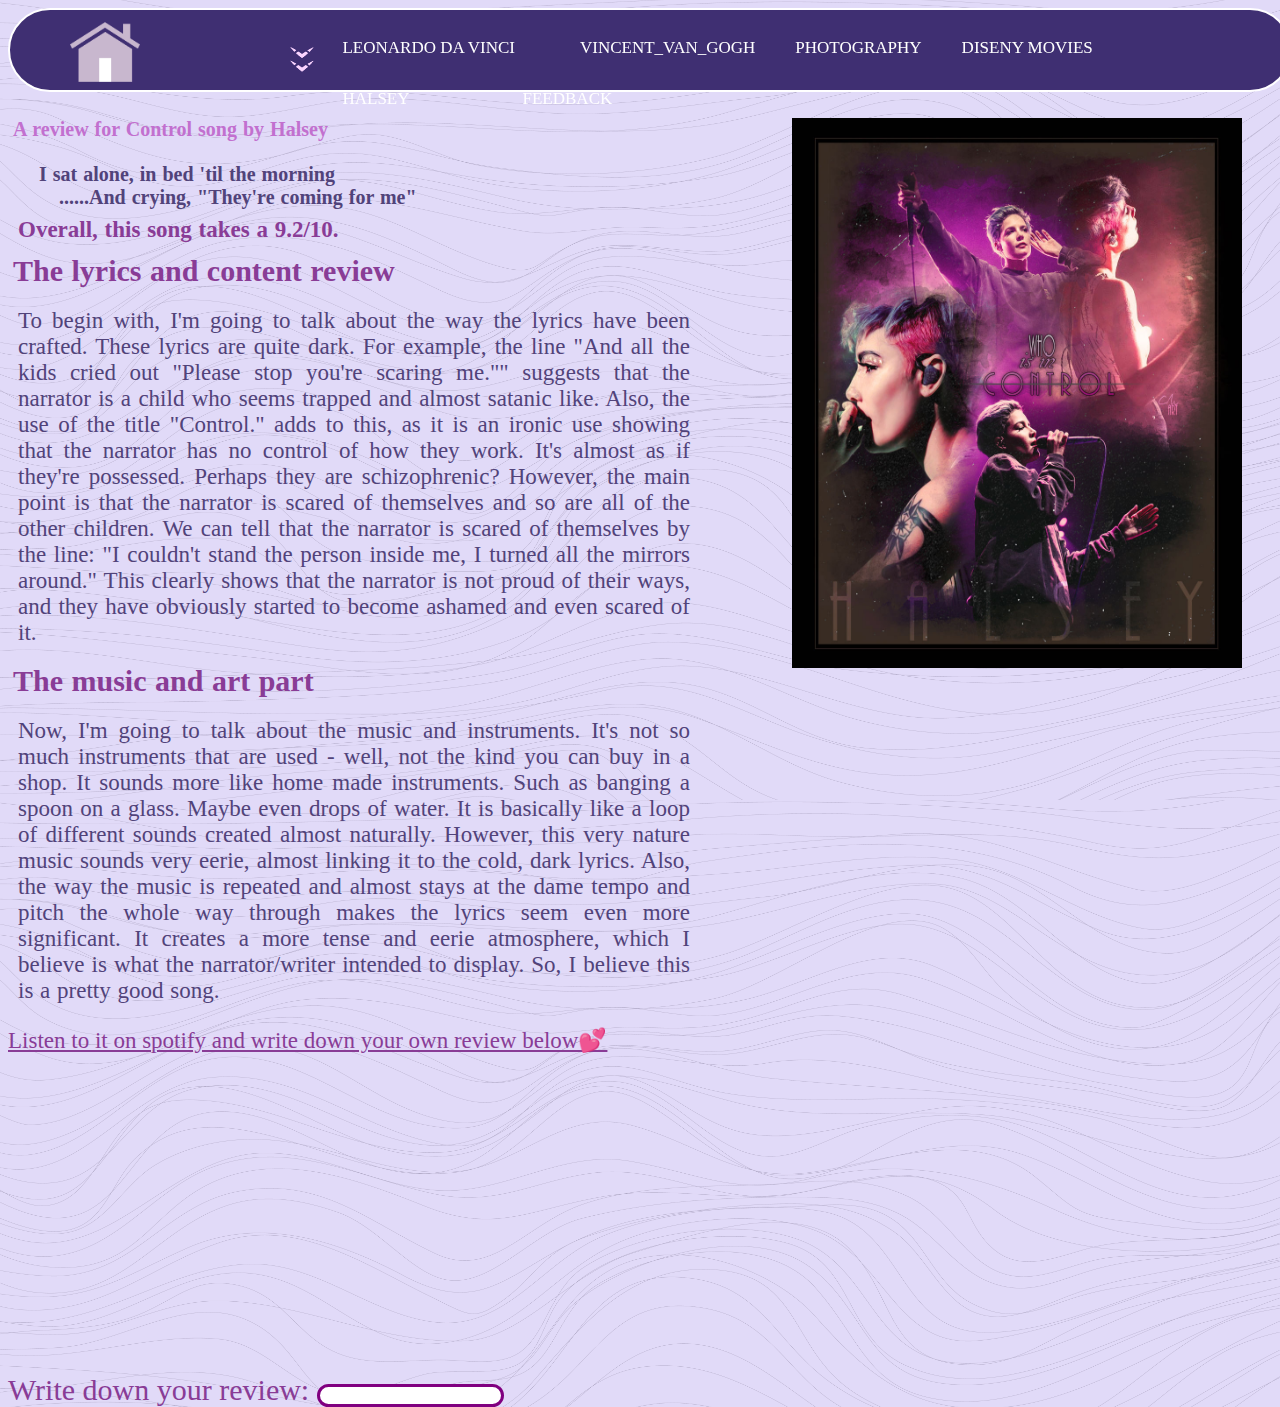
<file: index.html>
<!DOCTYPE html>
<html>
<head>
  <link rel="stylesheet" href="style.css">
<title>Control by Halsey</title>
</head>
<body>
  <nav class="disp">
        <a href="index3.html"><img src="Asset 1.png" class="img1" height="60px" width="70px" style="float:left; margin-left:60px; margin-top:12px;"></a>
        <img src="Asset 2.png" class="img2" height="25px" width="30px" style="float:left; margin-left:150px; margin-top:37px;">
        <ul>
          <li class="list1" style="margin-right:30px; "> Leonardo da Vinci</li>
          <li class="list1"> Vincent_van_Gogh </li>
          <li class="list1"> Photography </li>
          <li class="list1" style="margin-right:50px; "> Diseny Movies</li>
          <li class="list1" style="margin-right:60px; "> Halsey </li>
          <li class="list1"> <a class="active" href="feedback.html"/> feedback </a></li>
        </ul>
  </nav>
  <div class="dropdown">
        <ol class="dropdown1">
          <li> <a href="virgin.html" style="font-size:14px; margin-left:-25px; margin-right:45px;"> The Virgin and Child with Saint Anne</a></li>

          <li> <a href="ms.html"style="margin-right:25px; "> Van Gogh self portrait </a> </li>
          <li> <a href="Migrant Mother.html" style="margin-right:20px; "> Migrant Mother </a></li>
          <li> <a href="haya.html" style="margin-right:20px; "> About Diseny movies </a> </li>
          <li> <a href="index2.html">BADLANDS Album</a></li>
        </ol>
        <ol class="dropdown2">
          <li> <a href="Mona.html" style="margin-right:110px; margin-left:65px;">Mona lisa</a></li>

          <li> <a href="mw.html" style="margin-right:75px; "> The_Starry_Night </a> </li>
          <li> <a href="blind.html" style="margin-right:110px; ">Blind </a>  </li>
          <li> <a href="haya22.html" style="margin-right:95px; " > Trailers </a> </li>
          <li> <a href="index.html"> Control song </a></li>
      </ol>
  </div>
<img src="pic1.jpg" height="550px" width="450px" style="float:right; margin-right: 30px; margin-top:110px; ">

  <h1 style="font-family:'Georgia'; color: #c270cf; position: absolute;margin-top: 110px;">
  A review for Control song by Halsey
  </h1>
<div style="position: absolute;margin-top: 160px;">
   <h1 style="font-family:'Gabriola'; color: #51437A;"	>

    &emsp;  I sat alone, in bed 'til the morning
    <br>
&emsp;&emsp; ......And crying, "They're coming for me"
</h1>


<h1 style="font-family:Garamond; margin-right: 590px; margin-left: 10px;  text-align: justify; font-size: 23px; color:#893C96">
  Overall, this song takes a 9.2/10.
</h1>
<h1 style="font-size:30px;color:#893C96;">The lyrics and content review </h1>
<p style="font-family:Times; margin-right: 590px; margin-left: 10px;  text-align: justify; font-size: 23px;  color:#51437A">
  To begin with, I'm going to talk about the way the lyrics have been crafted. These lyrics are quite dark.
  For example, the line "And all the kids cried out "Please stop you're scaring me."" suggests that the narrator is a child who seems trapped and almost satanic like. Also, the use of the title "Control." adds to this, as it is an ironic use showing that the narrator has no control of how they work. It's almost as if they're possessed. Perhaps they are schizophrenic? However, the main point is that the narrator is scared of themselves and so are all of the other children. We can tell that the narrator is scared of themselves by the line: "I couldn't stand the person inside me, I turned all the mirrors around." This clearly shows that the narrator is not proud of their ways, and they have obviously started to become ashamed and even scared of it.
<br>
</p>
<h1 style="font-size:30px; color: #893C96;"> The music and art part</h1>
<p style="font-family:Times; margin-right: 590px; margin-left: 10px;  text-align: justify; font-size: 23px;  color:#51437A">
  Now, I'm going to talk about the music and instruments. It's not so much instruments that are used - well, not the kind you can buy in a shop. It sounds more like home made instruments. Such as banging a spoon on a glass. Maybe even drops of water. It is basically like a loop of different sounds created almost naturally. However, this very nature music sounds very eerie, almost linking it to the cold, dark lyrics. Also, the way the music is repeated and almost stays at the dame tempo and pitch the whole way through makes the lyrics seem even more significant. It creates a more tense and eerie atmosphere, which I believe is what the narrator/writer intended to display. So, I believe this is a pretty good song.
</p>
<a href="https://open.spotify.com/track/3SKzTIl9mW0DadTys9SFo3?si=d89622e0fee14260" style="font-family:'Gabriola'; font-size: 23px;color:  #893C96;"> Listen to it on spotify and write down your own review below💕</a>
<br>
<iframe width="560" height="315" src="https://www.youtube.com/embed/so8V5dAli-Q" title="YouTube video player"
 frameborder="0" allow="accelerometer; autoplay; clipboard-write; encrypted-media; gyroscope; picture-in-picture" allowfullscreen></iframe>
<form style="font-family:'Gabriola'; font-size:30px;">
  <label for="comment" style="color:#893C96"> Write down your review: </label>
  <input type="text" name="Reviews" style="box-sizing: 140px; border: 3px solid purple; border-radius: 50px;">
</form>
</div>
</body>
</html>
</file>
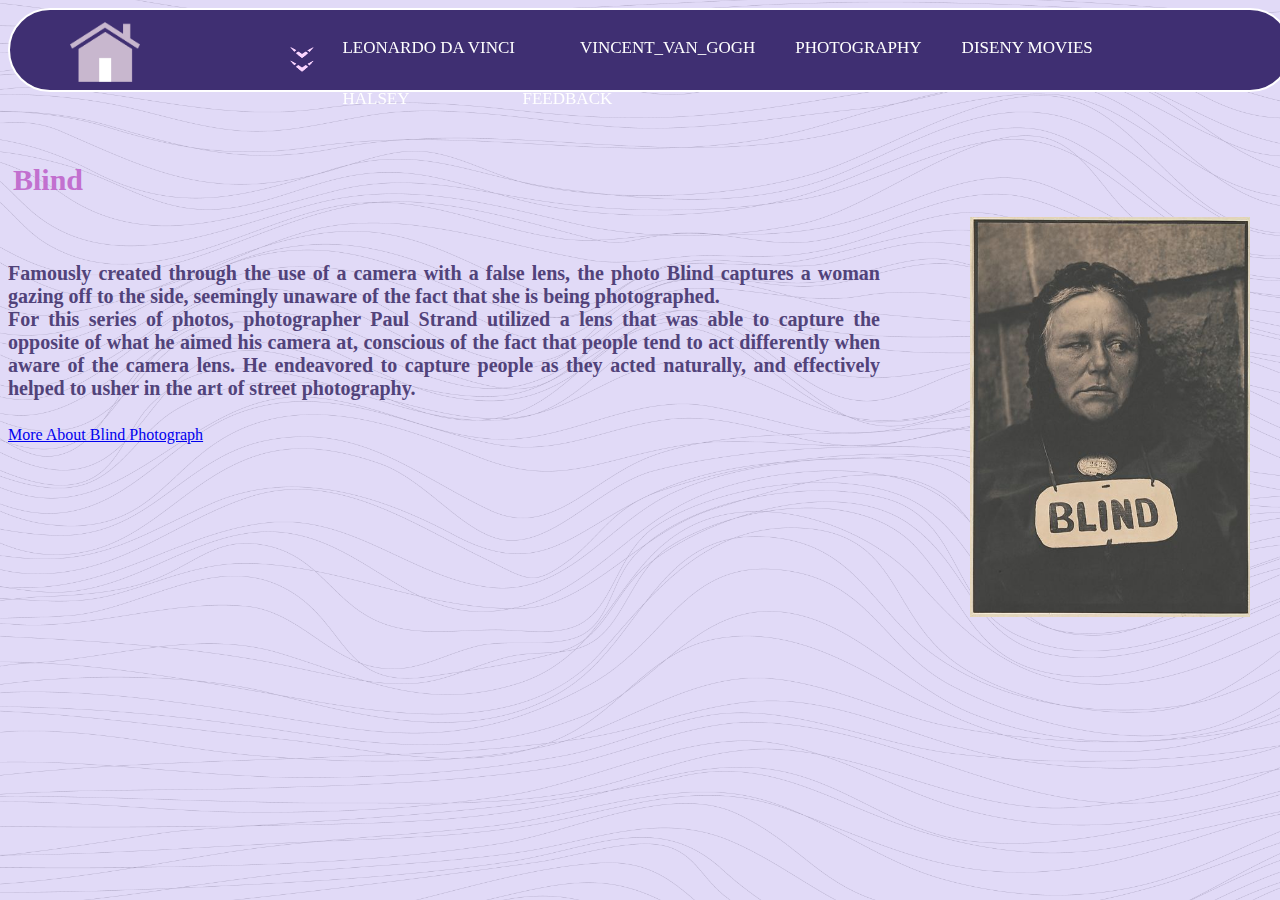
<file: blind.html>
<!doctype>
<html>
<head>
  <link rel="stylesheet" href="style.css">

<title>
Blind
</title>
</head>
<body>
  <nav class="disp">
        <a href="index3.html"><img src="Asset 1.png" class="img1" height="60px" width="70px" style="float:left; margin-left:60px; margin-top:12px;"></a>
        <img src="Asset 2.png" class="img2" height="25px" width="30px" style="float:left; margin-left:150px; margin-top:37px;">
        <ul>
          <li class="list1" style="margin-right:30px; "> Leonardo da Vinci</li>
          <li class="list1"> Vincent_van_Gogh </li>
          <li class="list1"> Photography </li>
          <li class="list1" style="margin-right:50px; "> Diseny Movies</li>
          <li class="list1" style="margin-right:60px; "> Halsey </li>
          <li class="list1"> <a class="active" href="feedback.html"/> feedback </a></li>
        </ul>
  </nav>
  <div class="dropdown">
        <ol class="dropdown1">
          <li> <a href="virgin.html" style="font-size:14px; margin-left:-25px; "> The Virgin and Child with Saint Anne</a></li>

          <li> <a href="ms.html"> Van Gogh self portrait </a> </li>
          <li> <a href="Migrant Mother.html" style=";margin-left:25px;"> Migrant Mother </a></li>
          <li> <a href="haya.html" > About Diseny movies </a> </li>
          <li> <a href="index2.html"   style=" margin-left:-20px;  " >BADLANDS Album</a></li>
        </ol>
        <ol class="dropdown2">
          <li> <a href="Mona.html" style=" margin-left:65px;">Mona lisa</a></li>

          <li> <a href="mw.html" style="margin-left:75px; "> The_Starry_Night </a> </li>
          <li> <a href="blind.html" style="margin-left:70px; ">Blind </a>  </li>
          <li> <a href="haya22.html" style="margin-left:95px; " > Trailers </a> </li>
          <li> <a href="index.html" style="margin-left:25px;"> Control song </a></li>
      </ol>
  </div>
  <div style="position: absolute;margin-top: 160px;">
<h1 style="font-size:30px;font-family:Lucida Calligraphy; color: #c270cf;"> Blind </h1>
<img src="Blind.jpg" width="280" height="400" style="float:right; margin-right:30px;"> <br>
<h4 style="font-size:20px; text-align: justify; margin-right: 400px; font-family: Georgia; color:#51437A">
Famously created through the use of a camera with a false lens, the photo Blind captures a woman gazing off to the side, seemingly unaware of the fact that she is being photographed.<br>
For this series of photos, photographer Paul Strand utilized a lens that was able to capture the opposite of what he aimed his camera at, conscious of the fact that people tend to act differently when aware of the camera lens. He endeavored to capture people as they acted naturally, and effectively helped to usher in the art of street photography.<br>
</h4>

<a href ="https://www.metmuseum.org/art/collection/search/267748"> More About Blind Photograph </a>
</div>
</body>
</html>
</file>
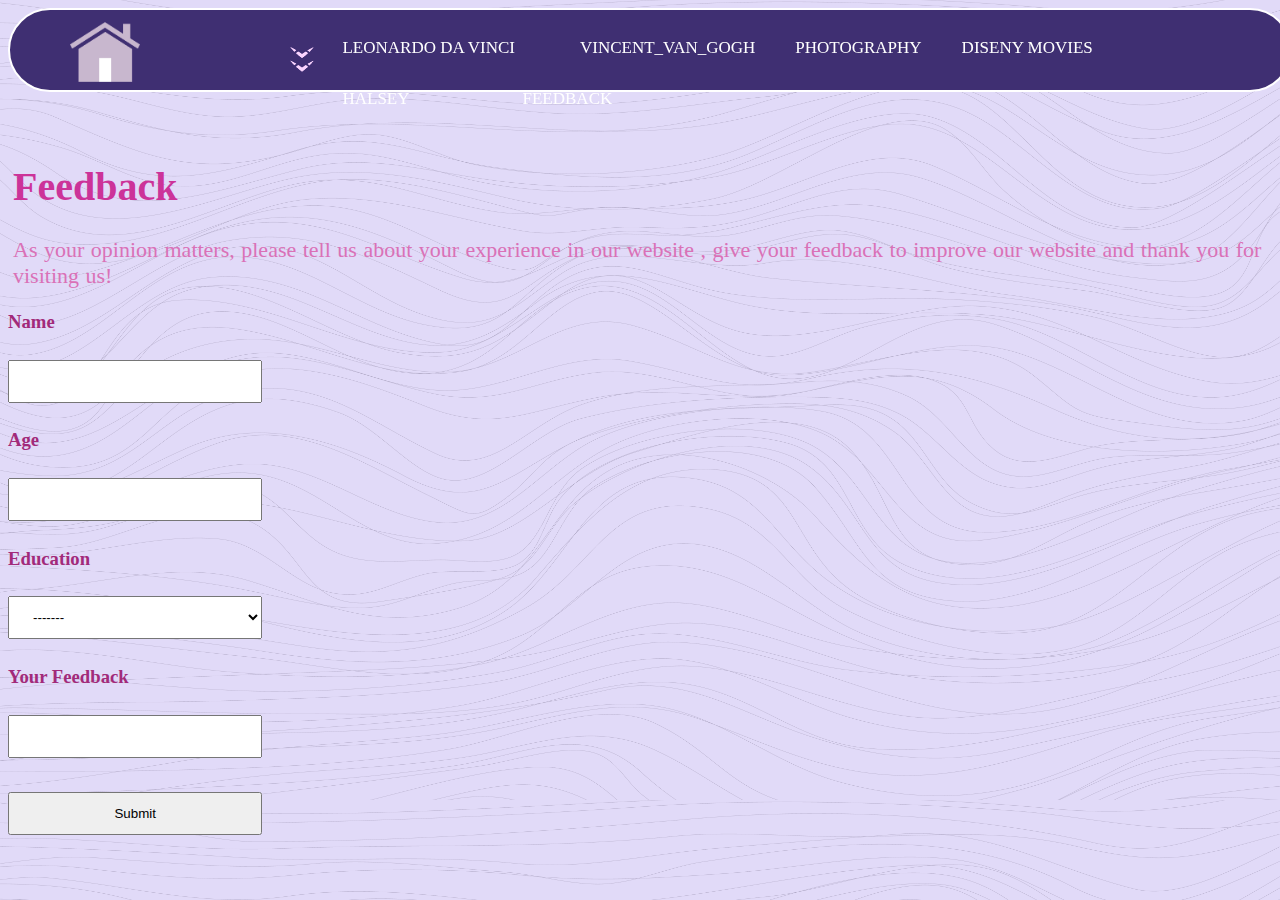
<file: feedback.html>
<!DOCTYPE html>
<html>
<head>
  <link rel="stylesheet" href="style.css">
<title>feedback</title>
<style>
input {
width: 20%;
padding: 12px 20px;
margin: 8px 0;
box-sizing: border-box;
}
select, option {
width: 20%;
padding: 12px 20px;
margin: 8px 0;
box-sizing: border-box;
}
</style>
</head>

<body>
  <nav class="disp">
        <a href="index3.html"><img src="Asset 1.png" class="img1" height="60px" width="70px" style="float:left; margin-left:60px; margin-top:12px;"></a>
        <img src="Asset 2.png" class="img2" height="25px" width="30px" style="float:left; margin-left:150px; margin-top:37px;">
        <ul>
          <li class="list1" style="margin-right:30px; "> Leonardo da Vinci</li>
          <li class="list1"> Vincent_van_Gogh </li>
          <li class="list1"> Photography </li>
          <li class="list1" style="margin-right:50px; "> Diseny Movies</li>
          <li class="list1" style="margin-right:60px; "> Halsey </li>
          <li class="list1"> <a class="active" href="feedback.html"/> feedback </a></li>
        </ul>
  </nav>
  <div class="dropdown">
        <ol class="dropdown1">
          <li> <a href="virgin.html" style="font-size:14px; margin-left:-25px; margin-right:45px;"> The Virgin and Child with Saint Anne</a></li>

          <li> <a href="ms.html"style="margin-right:25px; "> Van Gogh self portrait </a> </li>
          <li> <a href="Migrant Mother.html" style="margin-right:20px; "> Migrant Mother </a></li>
          <li> <a href="haya.html" style="margin-right:20px; "> About Diseny movies </a> </li>
          <li> <a href="index2.html">BADLANDS Album</a></li>
        </ol>
        <ol class="dropdown2">
          <li> <a href="Mona.html" style="margin-right:110px; margin-left:65px;">Mona lisa</a></li>

          <li> <a href="mw.html" style="margin-right:75px; "> The_Starry_Night </a> </li>
          <li> <a href="blind.html" style="margin-right:110px; ">Blind </a>  </li>
          <li> <a href="haya22.html" style="margin-right:95px; " > Trailers </a> </li>
          <li> <a href="index.html"> Control song </a></li>
      </ol>
  </div>
  <div style="position: absolute;margin-top: 160px;">
    <h1 style="font-size: 40px; color: #cc3399" > Feedback </h1>
    <p style="font-size: 22px; color: #da71b7">As your opinion matters, please tell us about your experience in our website , give your feedback to improve our website and thank you for visiting us!</p>
    <form>
    <h3 style="color: #a22a7a"> Name </h3>
    <input type="text" name="name">
    <h3 style="color: #a22a7a"> Age </h3>
    <input type="text" name="age">
    <h3 style="color: #a22a7a"> Education </h3>
    <select name="education" id="education">
      <option value="option">-------</option>
      <option value="highschool">high school student</option>
      <option value="university student">university student</option>
      <option value="graduate">graduate</option>
    </select>
    <h3 style="color: #a22a7a"> Your Feedback </h3>
    <input type="text" name="feedback"> <br> <br>
    <input type="submit" name="submit">
    </form>
  </div>
  </body>
  </html>
</file>
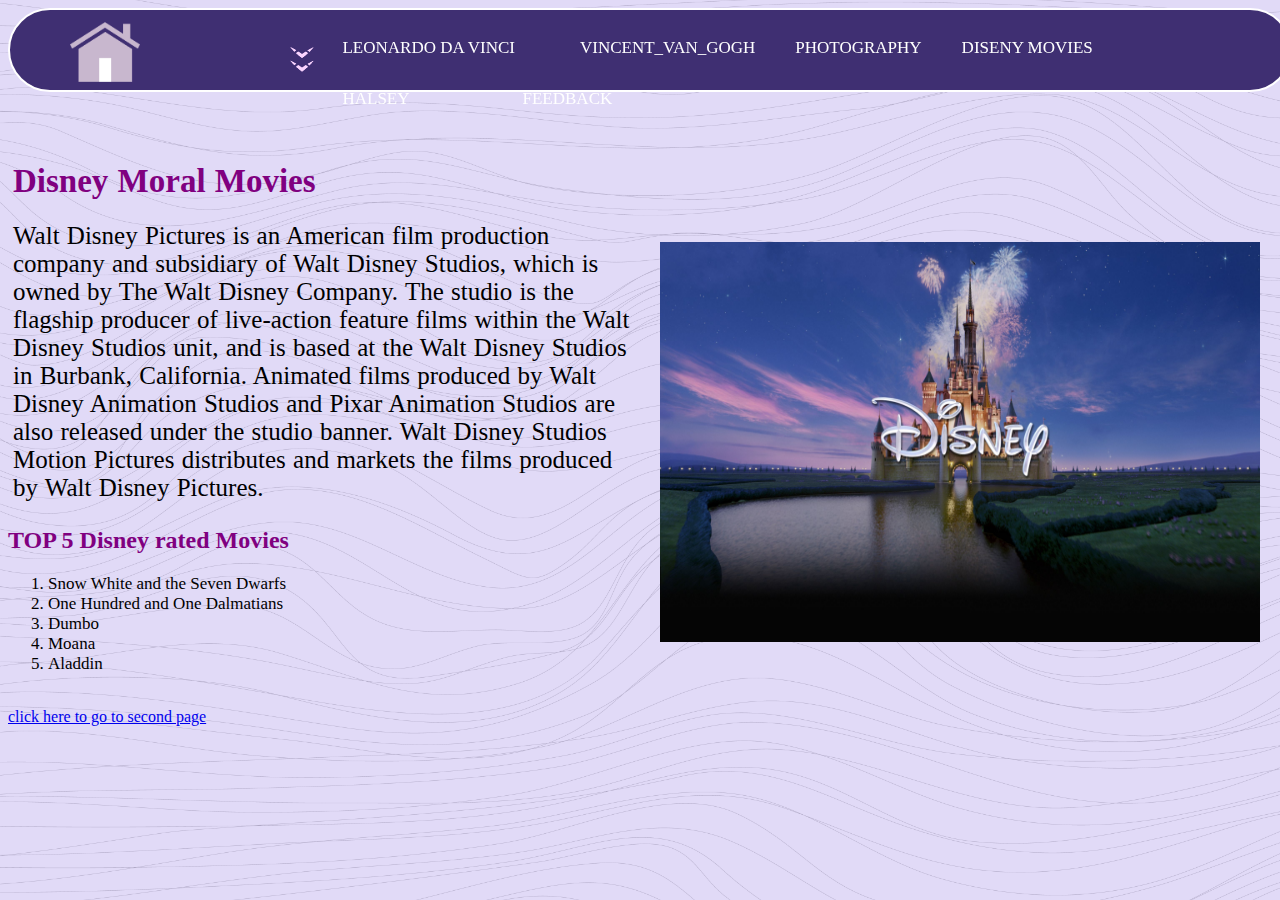
<file: haya.html>
<!DOCTYPE>
<html>
<head>
<title>
Disney moral movies
</title>
</head>
<body>
  <!DOCTYPE html>
  <html>
  <head>
    <link rel="stylesheet" href="style.css">
  <title>Badlands by Halsey</title>
  </head>
  <body>
    <nav class="disp">
          <a href="index3.html"><img src="Asset 1.png" class="img1" height="60px" width="70px" style="float:left; margin-left:60px; margin-top:12px;"></a>
          <img src="Asset 2.png" class="img2" height="25px" width="30px" style="float:left; margin-left:150px; margin-top:37px;">
          <ul>
            <li class="list1" style="margin-right:30px; "> Leonardo da Vinci</li>
            <li class="list1"> Vincent_van_Gogh </li>
            <li class="list1"> Photography </li>
            <li class="list1" style="margin-right:50px; "> Diseny Movies</li>
            <li class="list1" style="margin-right:60px; "> Halsey </li>
            <li class="list1"> <a class="active" href="feedback.html"/> feedback </a></li>
          </ul>
    </nav>
    <div class="dropdown">
          <ol class="dropdown1">
            <li> <a href="virgin.html" style="font-size:14px; margin-left:-25px; "> The Virgin and Child with Saint Anne</a></li>

            <li> <a href="ms.html"> Van Gogh self portrait </a> </li>
            <li> <a href="Migrant Mother.html" style=";margin-left:25px;"> Migrant Mother </a></li>
            <li> <a href="haya.html" > About Diseny movies </a> </li>
            <li> <a href="index2.html"   style=" margin-left:-20px;  " >BADLANDS Album</a></li>
          </ol>
          <ol class="dropdown2">
            <li> <a href="Mona.html" style=" margin-left:65px;">Mona lisa</a></li>

            <li> <a href="mw.html" style="margin-left:75px; "> The_Starry_Night </a> </li>
            <li> <a href="blind.html" style="margin-left:70px; ">Blind </a>  </li>
            <li> <a href="haya22.html" style="margin-left:95px; " > Trailers </a> </li>
            <li> <a href="index.html" style="margin-left:25px;"> Control song </a></li>
        </ol>
    </div>
<div style="position: absolute;margin-top: 160px;">
<h1 style="font-family:'Gabriola';color:purple;font-size:33px;"> Disney Moral Movies </h1>
<img src="scale.jfif" height="400px" width="600px" style="float:right; margin:20px;">
<p style="font-size:25px">
Walt Disney Pictures is an American film production company and subsidiary of Walt Disney Studios, which is owned by The Walt Disney Company. The studio is the flagship producer of live-action feature films within the Walt Disney Studios unit, and is based at the Walt Disney Studios in Burbank, California. Animated films produced by Walt Disney Animation Studios and Pixar Animation Studios are also released under the studio banner. Walt Disney Studios Motion Pictures distributes and markets the films produced by Walt Disney Pictures.
</p>
 <h2 style="color:purple"> TOP 5 Disney rated Movies </h2>
 <ol>
<li style="font-size:17px"> Snow White and the Seven Dwarfs </li>
<li style="font-size:17px">One Hundred and One Dalmatians </li>
<li style="font-size:17px">Dumbo </li>
<li style="font-size:17px">Moana </li>
<li style="font-size:17px">Aladdin </li><br>
</ol>
<a href="haya22.html">click here to go to second page</a>

</div>
</body>
</html>
</file>
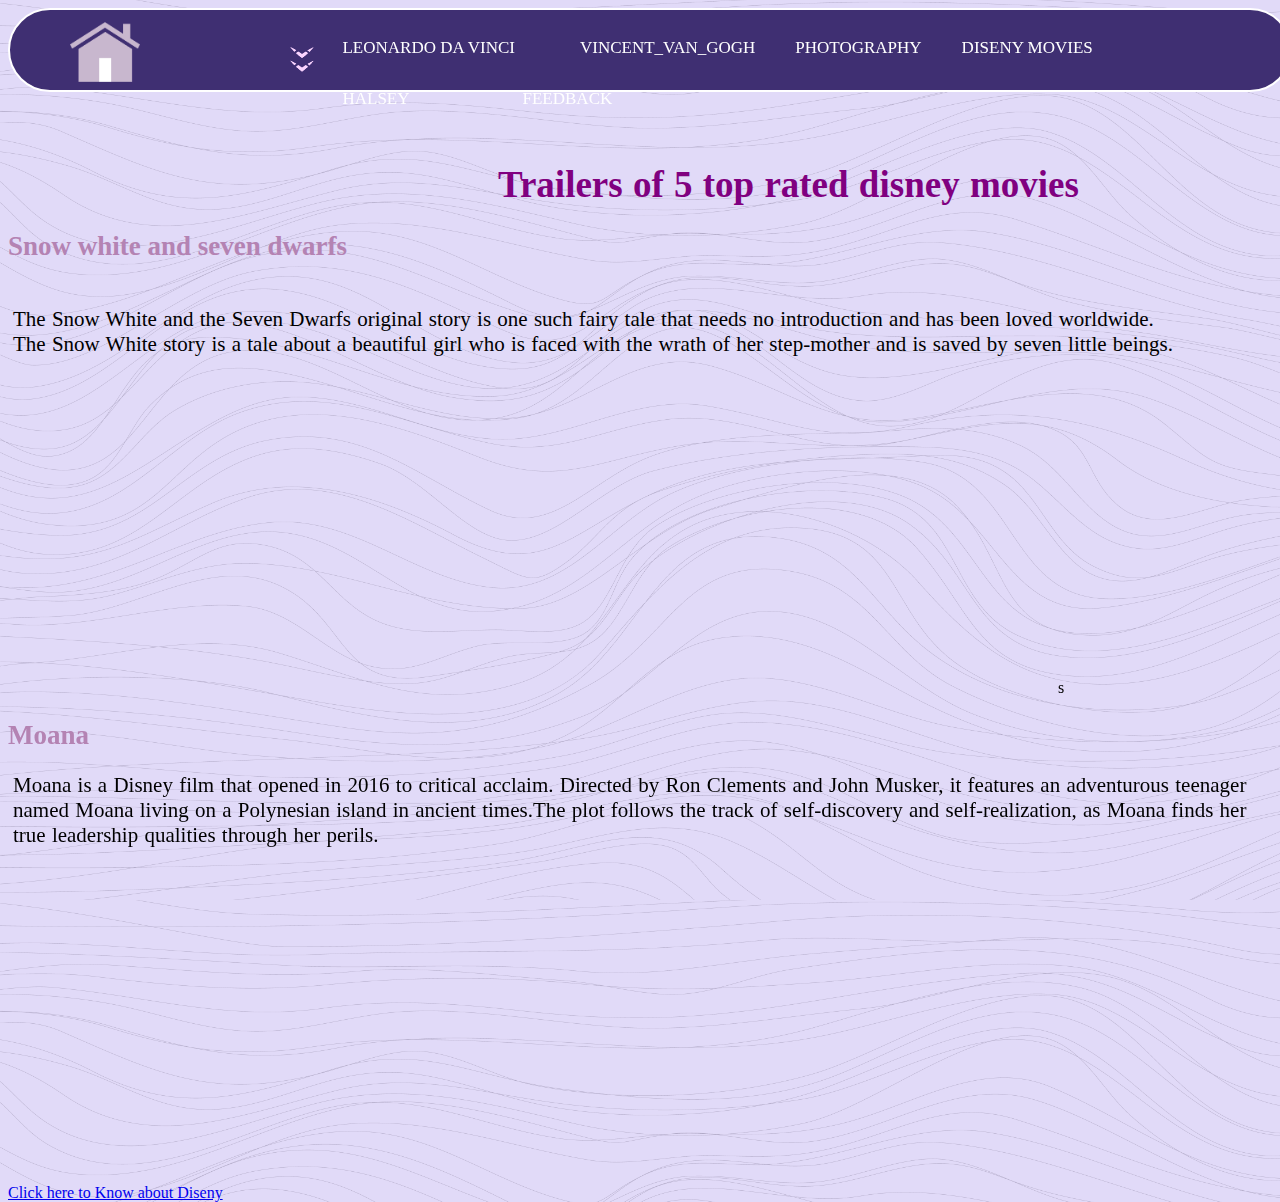
<file: haya22.html>
<!DOCTYPE>
<html>
<head>
<title> Trailers of top rated disney movies </title>
</head>
<body>
  <!DOCTYPE html>
  <html>
  <head>
    <link rel="stylesheet" href="style.css">
  <title>Badlands by Halsey</title>
  </head>
  <body>
    <nav class="disp">
          <a href="index3.html"><img src="Asset 1.png" class="img1" height="60px" width="70px" style="float:left; margin-left:60px; margin-top:12px;"></a>
          <img src="Asset 2.png" class="img2" height="25px" width="30px" style="float:left; margin-left:150px; margin-top:37px;">
          <ul>
            <li class="list1" style="margin-right:30px; "> Leonardo da Vinci</li>
            <li class="list1"> Vincent_van_Gogh </li>
            <li class="list1"> Photography </li>
            <li class="list1" style="margin-right:50px; "> Diseny Movies</li>
            <li class="list1" style="margin-right:60px; "> Halsey </li>
            <li class="list1"> <a class="active" href="feedback.html"/> feedback </a></li>
          </ul>
    </nav>
    <div class="dropdown">
          <ol class="dropdown1">
            <li> <a href="virgin.html" style="font-size:14px; margin-left:-25px; "> The Virgin and Child with Saint Anne</a></li>

            <li> <a href="ms.html"> Van Gogh self portrait </a> </li>
            <li> <a href="Migrant Mother.html" style=";margin-left:25px;"> Migrant Mother </a></li>
            <li> <a href="haya.html" > About Diseny movies </a> </li>
            <li> <a href="index2.html"   style=" margin-left:-20px;  " >BADLANDS Album</a></li>
          </ol>
          <ol class="dropdown2">
            <li> <a href="Mona.html" style=" margin-left:65px;">Mona lisa</a></li>

            <li> <a href="mw.html" style="margin-left:75px; "> The_Starry_Night </a> </li>
            <li> <a href="blind.html" style="margin-left:70px; ">Blind </a>  </li>
            <li> <a href="haya22.html" style="margin-left:95px; " > Trailers </a> </li>
            <li> <a href="index.html" style="margin-left:25px;"> Control song </a></li>
        </ol>
    </div>
  <div style="position: absolute;margin-top: 160px;">

<h1 style="font-family:'Gabriola';color:purple;font-size:37px; margin-left:490px;"> Trailers of 5 top rated disney movies </h1>
<h2 style="color:#B483B3;font-size:27px"> Snow white and seven dwarfs </h2>
<br>
<p  style="font-size:21px">
The Snow White and the Seven Dwarfs original story is one such fairy tale that needs no introduction and has been loved worldwide.<br>The Snow White story is a tale about a beautiful girl who is faced with the wrath of her step-mother and is saved by seven little beings.

</p>
<iframe style="margin-left:490px;" width="560" height="315" src="https://www.youtube.com/embed/5fzZFQBXSLM" title="YouTube video player" frameborder="0" allow="accelerometer; autoplay; clipboard-write; encrypted-media; gyroscope; picture-in-picture" allowfullscreen></iframe>s


<h2 style="color:#B483B3;font-size:27px">Moana</h2>
<p  style="font-size:21px; margin-right:30px;">
Moana is a Disney film that opened in 2016 to critical acclaim. Directed by Ron Clements and John Musker, it features an adventurous teenager named Moana living on  a Polynesian island in ancient times.The plot follows the track of self-discovery and self-realization, as Moana finds her true leadership qualities through her perils.
</p>
<iframe style="margin-left:490px;" width="560" height="315" src="https://www.youtube.com/embed/LKFuXETZUsI" title="YouTube video player" frameborder="0" allow="accelerometer; autoplay; clipboard-write; encrypted-media; gyroscope; picture-in-picture" allowfullscreen></iframe>
<br>
<a href="haya.html">Click here to Know about Diseny</a>
</div>
</body>
</html>
</file>
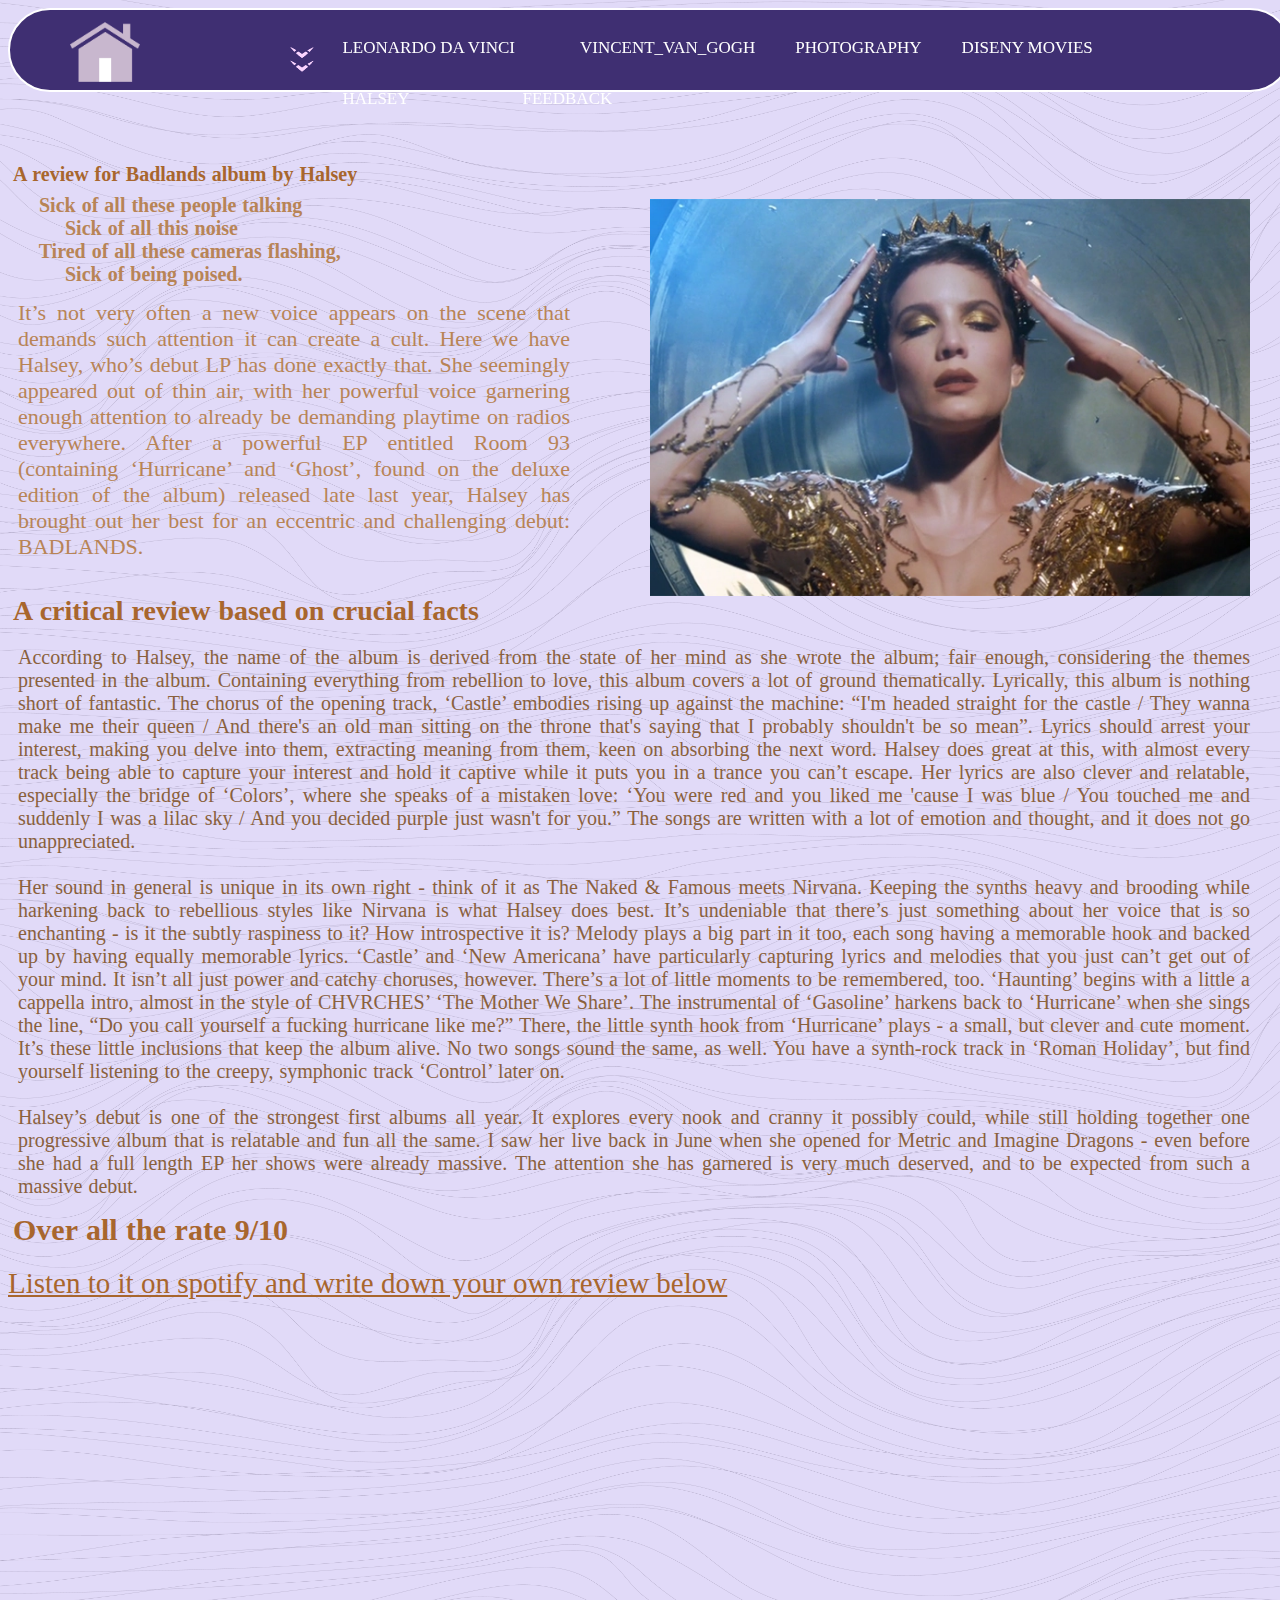
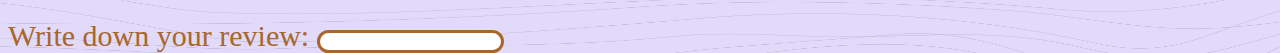
<file: index2.html>
<!DOCTYPE html>
<html>
<head>
  <link rel="stylesheet" href="style.css">
<title>Badlands by Halsey</title>
</head>
<body>
  <nav class="disp">
        <a href="index3.html"><img src="Asset 1.png" class="img1" height="60px" width="70px" style="float:left; margin-left:60px; margin-top:12px;"></a>
        <img src="Asset 2.png" class="img2" height="25px" width="30px" style="float:left; margin-left:150px; margin-top:37px;">
        <ul>
          <li class="list1" style="margin-right:30px; "> Leonardo da Vinci</li>
          <li class="list1"> Vincent_van_Gogh </li>
          <li class="list1"> Photography </li>
          <li class="list1" style="margin-right:50px; "> Diseny Movies</li>
          <li class="list1" style="margin-right:60px; "> Halsey </li>
          <li class="list1"> <a class="active" href="feedback.html"/> feedback </a></li>
        </ul>
  </nav>
  <div class="dropdown">
        <ol class="dropdown1">
          <li> <a href="virgin.html" style="font-size:14px; margin-left:-25px; margin-right:45px;"> The Virgin and Child with Saint Anne</a></li>

          <li> <a href="ms.html"style="margin-right:25px; "> Van Gogh self portrait </a> </li>
          <li> <a href="Migrant Mother.html" style="margin-right:20px; "> Migrant Mother </a></li>
          <li> <a href="haya.html" style="margin-right:20px; "> About Diseny movies </a> </li>
          <li> <a href="index2.html">BADLANDS Album</a></li>
        </ol>
        <ol class="dropdown2">
          <li> <a href="Mona.html" style="margin-right:110px; margin-left:65px;">Mona lisa</a></li>

          <li> <a href="mw.html" style="margin-right:75px; "> The_Starry_Night </a> </li>
          <li> <a href="blind.html" style="margin-right:110px; ">Blind </a>  </li>
          <li> <a href="haya22.html" style="margin-right:95px; " > Trailers </a> </li>
          <li> <a href="index.html"> Control song </a></li>
      </ol>
  </div>
<div style="position: absolute;margin-top: 160px;">

  <h1 style="font-family:'Georgia'; color: #a8662d;">
  A review for Badlands album by Halsey
  </h1>
  <img src="pic2.webp" width="600px" style="float:right; margin-right: 30px;">

 <h1 style="font-family:'Gabriola'; color: #b88456;" 	>

    &emsp;  Sick of all these people talking
    <br>
&emsp; &emsp; Sick of all this noise
<br>
&emsp;  Tired of all these cameras flashing,
<br>
&emsp; &emsp; Sick of being poised.
</h1>
<p style="font-family:Times; margin-right: 710px; margin-left: 10px;  text-align: justify; font-size: 22px;  color:#b88456">
It’s not very often a new voice appears on the scene that demands such attention it can create a cult. Here we have Halsey, who’s debut LP has done exactly that. She seemingly appeared out of thin air, with her powerful voice garnering enough attention to already be demanding playtime on radios everywhere. After a powerful EP entitled Room 93 (containing ‘Hurricane’ and ‘Ghost’, found on the deluxe edition of the album) released late last year, Halsey has brought out her best for an eccentric and challenging debut: BADLANDS.
<br>
</p>
<br>
<h1 style="font-size:28px;color:#a8662d;">A critical review based on crucial facts</h1>
<p style="font-family:Times; margin-right: 30px; margin-left: 10px;  text-align: justify; font-size: 20px;  color:#8a613d">
  According to Halsey, the name of the album is derived from the state of her mind as she wrote the album; fair enough, considering the themes presented in the album. Containing everything from rebellion to love, this album covers a lot of ground thematically. Lyrically, this album is nothing short of fantastic. The chorus of the opening track, ‘Castle’ embodies rising up against the machine: “I'm headed straight for the castle / They wanna make me their queen / And there's an old man sitting on the throne that's saying that I probably shouldn't be so mean”. Lyrics should arrest your interest, making you delve into them, extracting meaning from them, keen on absorbing the next word. Halsey does great at this, with almost every track being able to capture your interest and hold it captive while it puts you in a trance you can’t escape. Her lyrics are also clever and relatable, especially the bridge of ‘Colors’, where she speaks of a mistaken love: ‘You were red and you liked me 'cause I was blue / You touched me and suddenly I was a lilac sky / And you decided purple just wasn't for you.” The songs are written with a lot of emotion and thought, and it does not go unappreciated.
<br>
<br>
  Her sound in general is unique in its own right - think of it as The Naked & Famous meets Nirvana. Keeping the synths heavy and brooding while harkening back to rebellious styles like Nirvana is what Halsey does best. It’s undeniable that there’s just something about her voice that is so enchanting - is it the subtly raspiness to it? How introspective it is? Melody plays a big part in it too, each song having a memorable hook and backed up by having equally memorable lyrics. ‘Castle’ and ‘New Americana’ have particularly capturing lyrics and melodies that you just can’t get out of your mind. It isn’t all just power and catchy choruses, however. There’s a lot of little moments to be remembered, too. ‘Haunting’ begins with a little a cappella intro, almost in the style of CHVRCHES’ ‘The Mother We Share’. The instrumental of ‘Gasoline’ harkens back to ‘Hurricane’ when she sings the line, “Do you call yourself a fucking hurricane like me?” There, the little synth hook from ‘Hurricane’ plays - a small, but clever and cute moment. It’s these little inclusions that keep the album alive. No two songs sound the same, as well. You have a synth-rock track in ‘Roman Holiday’, but find yourself listening to the creepy, symphonic track ‘Control’ later on.
<br>
<br>
Halsey’s debut is one of the strongest first albums all year. It explores every nook and cranny it possibly could, while still holding together one progressive album that is relatable and fun all the same. I saw her live back in June when she opened for Metric and Imagine Dragons - even before she had a full length EP her shows were already massive. The attention she has garnered is very much deserved, and to be expected from such a massive debut.
<br>
</p>
<h1 style="font-size:30px;color:#a8662d;">Over all the rate 9/10 </h1>
<a href="https://open.spotify.com/album/5OZJflQcQCdZLQjtUudCin?si=PkWr-MRMRs27b2kags09UA" style="font-family:'Gabriola'; font-size: 29px;color:#a8662d;"> Listen to it on spotify and write down your own review below</a>
<br>
<iframe width="560" height="315" src="https://www.youtube.com/embed/1rfSHisyHdc" title="YouTube video player" frameborder="0" allow="accelerometer; autoplay; clipboard-write; encrypted-media; gyroscope; picture-in-picture" allowfullscreen></iframe>
<br><form style="font-family:'Gabriola'; font-size:30px;">
  <label for="comment" style="color:#a8662d"> Write down your review: </label>
  <input type="text" name="Reviews" style="box-sizing: 140px; border: 3px solid #a8662d; border-radius: 50px;">
</form>
</div>
</body>
</html>
</file>
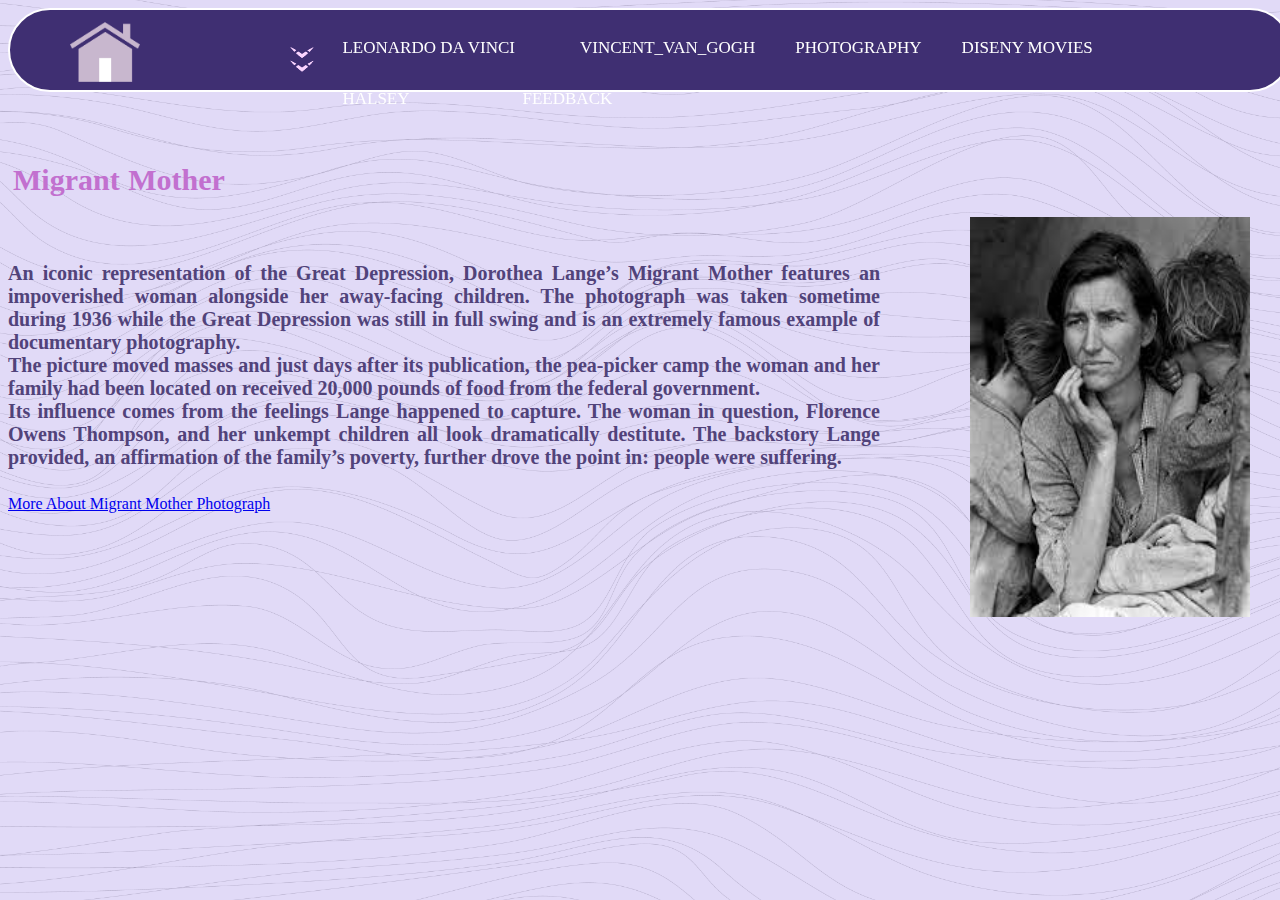
<file: Migrant Mother.html>
<!doctype>
<html>
<head>
  <link rel="stylesheet" href="style.css">
<title>
Migrant Mother
</title>
</head>
<body>
  <nav class="disp">
        <a href="index3.html"><img src="Asset 1.png" class="img1" height="60px" width="70px" style="float:left; margin-left:60px; margin-top:12px;"></a>
        <img src="Asset 2.png" class="img2" height="25px" width="30px" style="float:left; margin-left:150px; margin-top:37px;">
        <ul>
          <li class="list1" style="margin-right:30px; "> Leonardo da Vinci</li>
          <li class="list1"> Vincent_van_Gogh </li>
          <li class="list1"> Photography </li>
          <li class="list1" style="margin-right:50px; "> Diseny Movies</li>
          <li class="list1" style="margin-right:60px; "> Halsey </li>
          <li class="list1"> <a class="active" href="feedback.html"/> feedback </a></li>
        </ul>
  </nav>
  <div class="dropdown">
        <ol class="dropdown1">
          <li> <a href="virgin.html" style="font-size:14px; margin-left:-25px; "> The Virgin and Child with Saint Anne</a></li>

          <li> <a href="ms.html"> Van Gogh self portrait </a> </li>
          <li> <a href="Migrant Mother.html" style=";margin-left:25px;"> Migrant Mother </a></li>
          <li> <a href="haya.html" > About Diseny movies </a> </li>
          <li> <a href="index2.html"   style=" margin-left:-20px;  " >BADLANDS Album</a></li>
        </ol>
        <ol class="dropdown2">
          <li> <a href="Mona.html" style=" margin-left:65px;">Mona lisa</a></li>

          <li> <a href="mw.html" style="margin-left:75px; "> The_Starry_Night </a> </li>
          <li> <a href="blind.html" style="margin-left:70px; ">Blind </a>  </li>
          <li> <a href="haya22.html" style="margin-left:95px; " > Trailers </a> </li>
          <li> <a href="index.html" style="margin-left:25px;"> Control song </a></li>
      </ol>
  </div>
<div style="position: absolute;margin-top: 160px;">
<h1 style="font-size:30px;font-family:Lucida Calligraphy; color: #c270cf;"> Migrant Mother </h1>
<img src="MM.jpg" width="280" height="400" style="float:right; margin-right:30px;"> <br>

<h4 style="font-size:20px; text-align: justify; margin-right: 400px; font-family: Georgia; color:#51437A">
An iconic representation of the Great Depression, Dorothea Lange’s Migrant Mother features an impoverished woman alongside her away-facing children. The photograph was taken sometime during 1936 while the Great Depression was still in full swing and is an extremely famous example of documentary photography.<br>
The picture moved masses and just days after its publication, the pea-picker camp the woman and her family had been located on received 20,000 pounds of food from the federal government.<br>
Its influence comes from the feelings Lange happened to capture. The woman in question, Florence Owens Thompson, and her unkempt children all look dramatically destitute. The backstory Lange provided, an affirmation of the family’s poverty, further drove the point in: people were suffering.<br>
</h4>
<a href ="https://en.wikipedia.org/wiki/Migrant_Mother"> More About Migrant Mother Photograph </a>
</div>
</body>
</html>
</file>
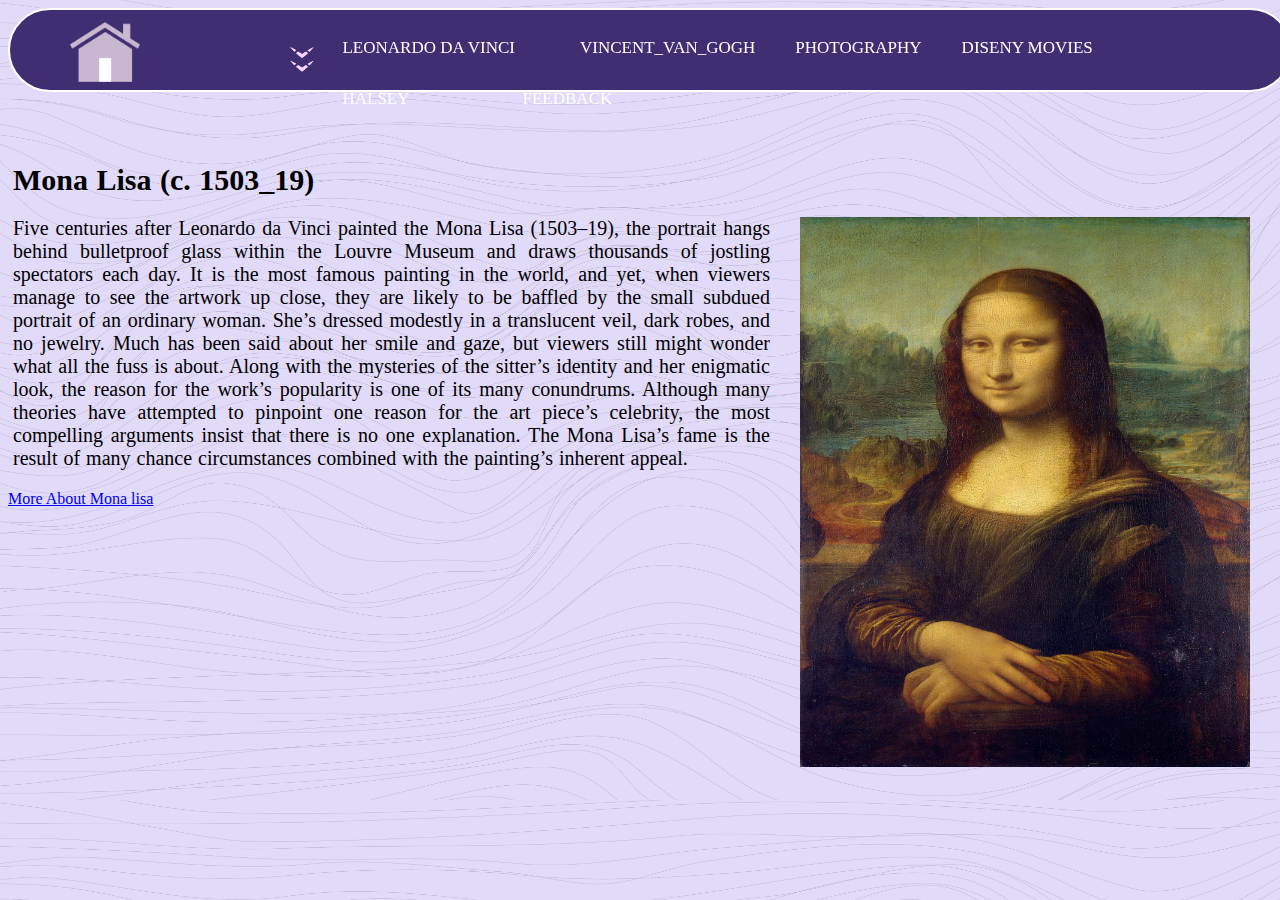
<file: Mona.html>
<!DOCTYPE html>
<html>
  <head>
    <link rel="stylesheet" href="style.css">

    <title>Mona lisa</title>
  </head>
  <body>
    <nav class="disp">
          <a href="index3.html"><img src="Asset 1.png" class="img1" height="60px" width="70px" style="float:left; margin-left:60px; margin-top:12px;"></a>
          <img src="Asset 2.png" class="img2" height="25px" width="30px" style="float:left; margin-left:150px; margin-top:37px;">
          <ul>
            <li class="list1" style="margin-right:30px; "> Leonardo da Vinci</li>
            <li class="list1"> Vincent_van_Gogh </li>
            <li class="list1"> Photography </li>
            <li class="list1" style="margin-right:50px; "> Diseny Movies</li>
            <li class="list1" style="margin-right:60px; "> Halsey </li>
            <li class="list1"> <a class="active" href="feedback.html"/> feedback </a></li>
          </ul>
    </nav>
    <div class="dropdown">
          <ol class="dropdown1">
            <li> <a href="virgin.html" style="font-size:14px; margin-left:-25px; margin-right:45px;"> The Virgin and Child with Saint Anne</a></li>

            <li> <a href="ms.html"style="margin-right:25px; "> Van Gogh self portrait </a> </li>
            <li> <a href="Migrant Mother.html" style="margin-right:20px; "> Migrant Mother </a></li>
            <li> <a href="haya.html" style="margin-right:20px; "> About Diseny movies </a> </li>
            <li> <a href="index2.html">BADLANDS Album</a></li>
          </ol>
          <ol class="dropdown2">
            <li> <a href="Mona.html" style="margin-right:110px; margin-left:65px;">Mona lisa</a></li>

            <li> <a href="mw.html" style="margin-right:75px; "> The_Starry_Night </a> </li>
            <li> <a href="blind.html" style="margin-right:110px; ">Blind </a>  </li>
            <li> <a href="haya22.html" style="margin-right:95px; " > Trailers </a> </li>
            <li> <a href="index.html"> Control song </a></li>
        </ol>
    </div>
<div style="position: absolute;margin-top: 160px;">
  <h1 style="font-size:30px; font-family:lucida calligraphy;"> Mona Lisa (c. 1503_19)</h1>
  <img src="Mona.jpg" height="550px" width="450px" style="float:right; margin-right:30px;">
<p style="text-align:justify; margin-right: 510px;">
  Five centuries after Leonardo da Vinci painted the Mona Lisa (1503–19), the portrait hangs behind bulletproof glass within the Louvre Museum and draws thousands of jostling spectators each day. It is the most famous painting in the world, and yet, when viewers manage to see the artwork up close, they are likely to be baffled by the small subdued portrait of an ordinary woman. She’s dressed modestly in a translucent veil, dark robes, and no jewelry. Much has been said about her smile and gaze, but viewers still might wonder what all the fuss is about. Along with the mysteries of the sitter’s identity and her enigmatic look, the reason for the work’s popularity is one of its many conundrums. Although many theories have attempted to pinpoint one reason for the art piece’s celebrity, the most compelling arguments insist that there is no one explanation. The Mona Lisa’s fame is the result of many chance circumstances combined with the painting’s inherent appeal.
  </p>
<a href="https://en.wikipedia.org/wiki/Mona_Lisa"> More About Mona lisa</a>
</div>
  </body>
</html>
</file>
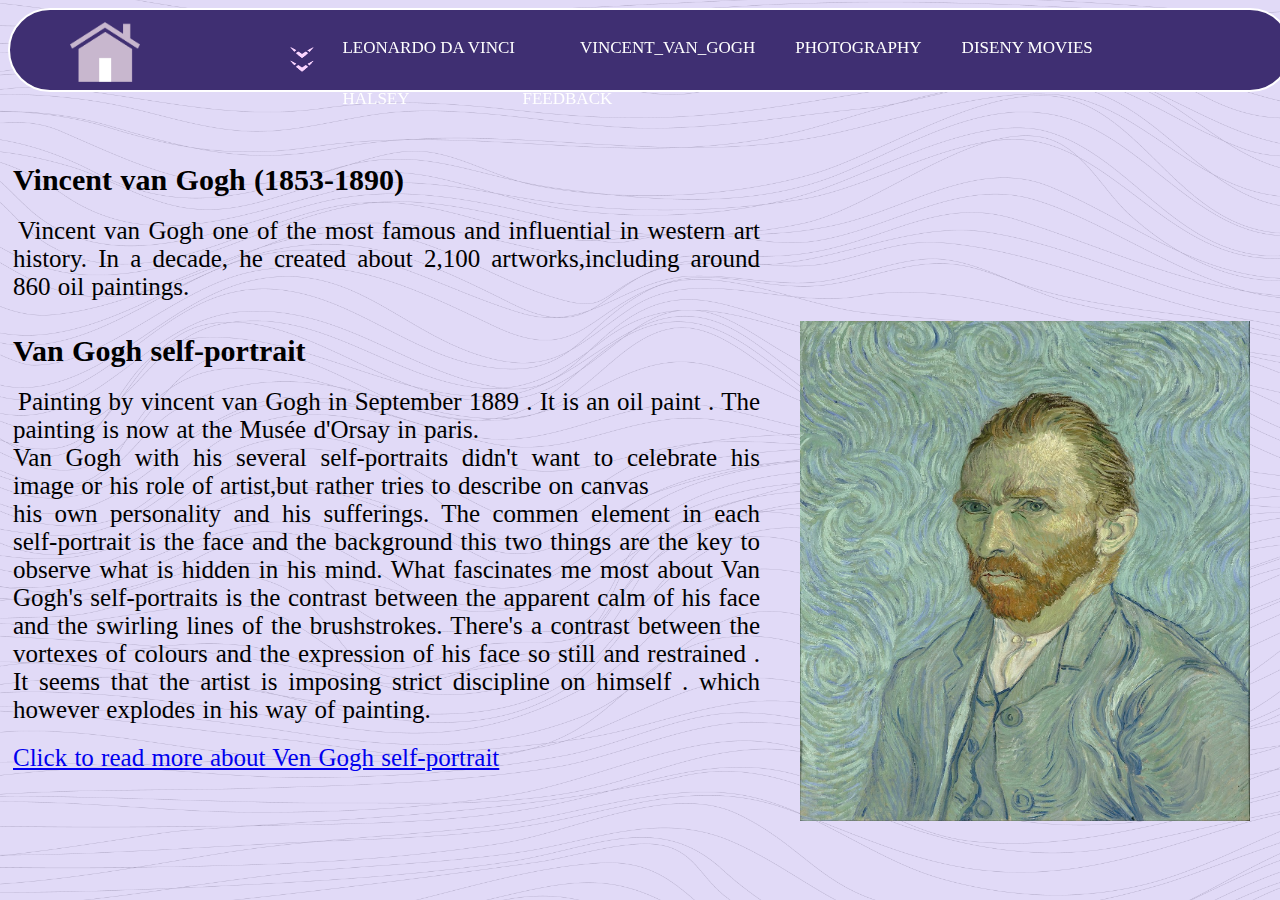
<file: ms.html>
<!doctype>
<html>
<head>
  <link rel="stylesheet" href="style.css">
<title>vincent van Gogh</title>
</head>
<body>
  <nav class="disp">
        <a href="index3.html"><img src="Asset 1.png" class="img1" height="60px" width="70px" style="float:left; margin-left:60px; margin-top:12px;"></a>
        <img src="Asset 2.png" class="img2" height="25px" width="30px" style="float:left; margin-left:150px; margin-top:37px;">
        <ul>
          <li class="list1" style="margin-right:30px; "> Leonardo da Vinci</li>
          <li class="list1"> Vincent_van_Gogh </li>
          <li class="list1"> Photography </li>
          <li class="list1" style="margin-right:50px; "> Diseny Movies</li>
          <li class="list1" style="margin-right:60px; "> Halsey </li>
          <li class="list1"> <a class="active" href="feedback.html"/> feedback </a></li>
        </ul>
  </nav>
  <div class="dropdown">
        <ol class="dropdown1">
          <li> <a href="virgin.html" style="font-size:14px; margin-left:-25px; "> The Virgin and Child with Saint Anne</a></li>

          <li> <a href="ms.html"> Van Gogh self portrait </a> </li>
          <li> <a href="Migrant Mother.html" style=";margin-left:25px;"> Migrant Mother </a></li>
          <li> <a href="haya.html" > About Diseny movies </a> </li>
          <li> <a href="index2.html"   style=" margin-left:-20px;  " >BADLANDS Album</a></li>
        </ol>
        <ol class="dropdown2">
          <li> <a href="Mona.html" style=" margin-left:65px;">Mona lisa</a></li>

          <li> <a href="mw.html" style="margin-left:75px; "> The_Starry_Night </a> </li>
          <li> <a href="blind.html" style="margin-left:70px; ">Blind </a>  </li>
          <li> <a href="haya22.html" style="margin-left:95px; " > Trailers </a> </li>
          <li> <a href="index.html" style="margin-left:25px;"> Control song </a></li>
      </ol>
  </div>
<div style="position:absolute;margin-top: 160px;">
  <h1 style="font-size:30px; font-family:lucida calligraphy ;">Vincent van Gogh (1853-1890)</h1>
<p style="text-align:justify; margin-right: 520px;">
<font size="5.5">
Vincent van Gogh one of the most famous and influential in western art history.
In a decade, he created about 2,100 artworks,including around 860 oil paintings.</font>
</p>
<img  src="67gh.jpg"   width="450" height="500" style="float:right; margin-right:30px;"> <br>
<h1 style="font-size:30px; font-family:lucida calligraphy ;">Van Gogh self-portrait</h1>
<p style="text-align:justify; margin-right: 520px;">
<font size="5.5">Painting by vincent van Gogh in September 1889 . It is an oil paint .
The painting is now at the Musée d'Orsay in paris.<br>Van Gogh with his several self-portraits didn't want to celebrate his image or his role of artist,but rather tries to describe on canvas<br> his own personality and his sufferings.
The commen element in each self-portrait is the face and the background this two things are the key to observe what is hidden in his mind.
What fascinates me most about Van Gogh's self-portraits is the contrast between the apparent calm of his face and the swirling lines of the brushstrokes.
There's a contrast between the vortexes of colours and the expression of his face so still and restrained . It seems that the artist is imposing strict discipline on himself . which however explodes in his way of painting.</p>
<a href="https://www.vangoghmuseum.nl/en/art-and-stories/stories/5-things-you-need-to-know-about-van-goghs-self-portraits">Click to read more about Ven Gogh self-portrait</a>
</div>
</body>
</html>
</file>
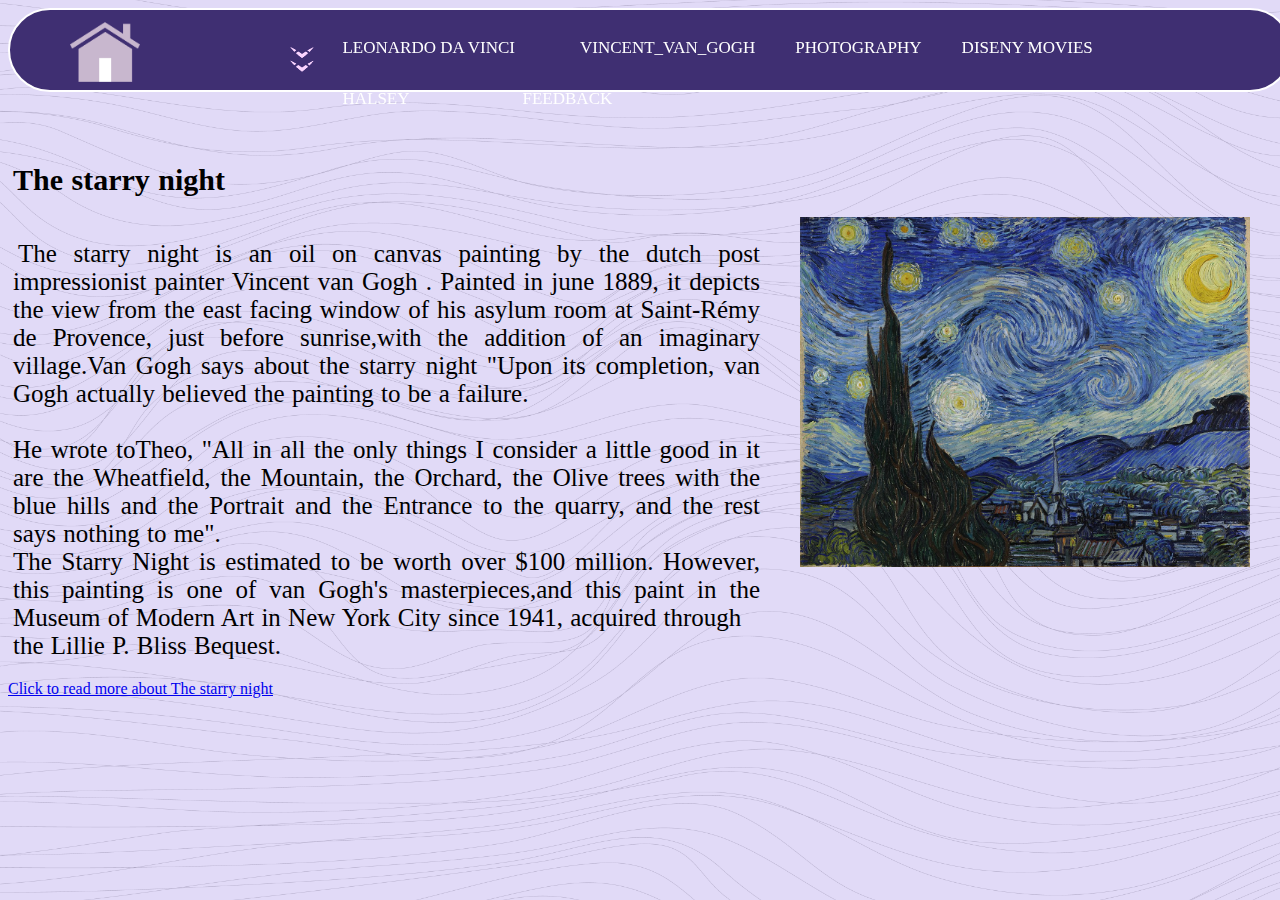
<file: mw.html>
<!doctype>
<html>
<head>
  <link rel="stylesheet" href="style.css">
<title>vincent van Gogh</title>
</head>
<body>
  <nav class="disp">
        <a href="index3.html"><img src="Asset 1.png" class="img1" height="60px" width="70px" style="float:left; margin-left:60px; margin-top:12px;"></a>
        <img src="Asset 2.png" class="img2" height="25px" width="30px" style="float:left; margin-left:150px; margin-top:37px;">
        <ul>
          <li class="list1" style="margin-right:30px; "> Leonardo da Vinci</li>
          <li class="list1"> Vincent_van_Gogh </li>
          <li class="list1"> Photography </li>
          <li class="list1" style="margin-right:50px; "> Diseny Movies</li>
          <li class="list1" style="margin-right:60px; "> Halsey </li>
          <li class="list1"> <a class="active" href="feedback.html"/> feedback </a></li>
        </ul>
  </nav>
  <div class="dropdown">
        <ol class="dropdown1">
          <li> <a href="virgin.html" style="font-size:14px; margin-left:-25px; "> The Virgin and Child with Saint Anne</a></li>

          <li> <a href="ms.html"> Van Gogh self portrait </a> </li>
          <li> <a href="Migrant Mother.html" style=";margin-left:25px;"> Migrant Mother </a></li>
          <li> <a href="haya.html" > About Diseny movies </a> </li>
          <li> <a href="index2.html"   style=" margin-left:-20px;  " >BADLANDS Album</a></li>
        </ol>
        <ol class="dropdown2">
          <li> <a href="Mona.html" style=" margin-left:65px;">Mona lisa</a></li>

          <li> <a href="mw.html" style="margin-left:75px; "> The_Starry_Night </a> </li>
          <li> <a href="blind.html" style="margin-left:70px; ">Blind </a>  </li>
          <li> <a href="haya22.html" style="margin-left:95px; " > Trailers </a> </li>
          <li> <a href="index.html" style="margin-left:25px;"> Control song </a></li>
      </ol>
  </div>
<div style="position: absolute;margin-top: 160px;">
  <h1 style="font-size:30px; font-family:lucida calligraphy ;">The starry night</h1>
  <img  src="3356.jpg" width="450" height="350" style="float:right; margin-right:30px;"> <br>
<p style="text-align:justify; margin-right: 520px;">
<font size="5.5" >The starry night is an oil on canvas painting by the dutch post impressionist painter Vincent van Gogh . Painted in june 1889, it depicts the view
from the east facing window of his asylum room at Saint-Rémy de Provence, just before sunrise,with the addition of an imaginary village.Van Gogh says about the starry night
 "Upon its completion, van Gogh actually believed the painting to be a failure. <br><br>He wrote toTheo, "All in all the only things I consider a little good in it are the Wheatfield, the Mountain, the Orchard, the Olive trees with the blue hills and the Portrait and the Entrance to the quarry, and the rest says nothing to me".<br>
The Starry Night is estimated to be worth over $100 million. However, this painting is one of van Gogh's masterpieces,and this paint in the Museum of Modern Art in New York City since 1941, acquired through <br>
the Lillie P. Bliss Bequest.
</font>
</p>
<a href="https://en.wikipedia.org/wiki/The_Starry_Night">Click to read more about The starry night</a>
</div>
</body>
</html>
</file>
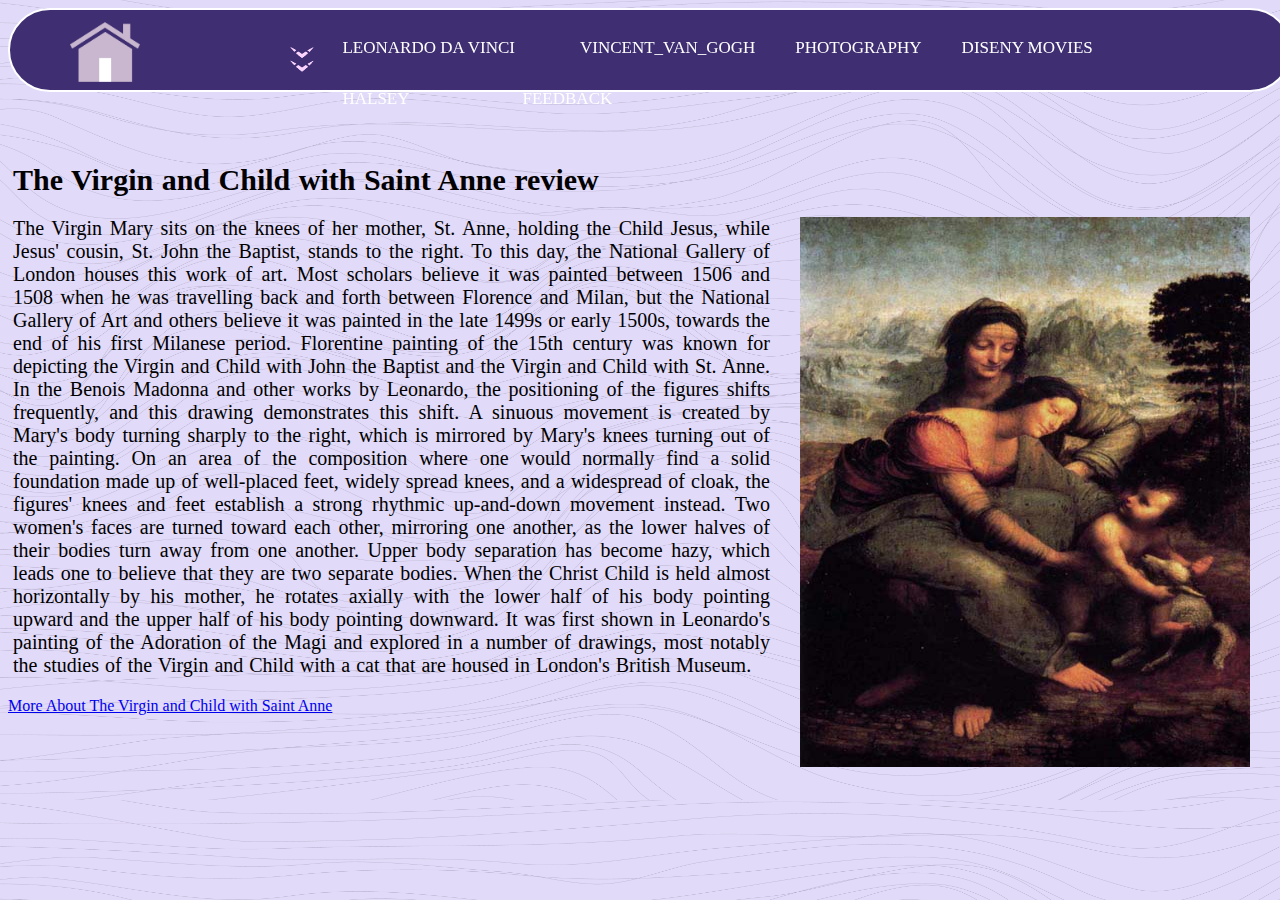
<file: virgin.html>
<!DOCTYPE html>
<html>
  <head>
    <link rel="stylesheet" href="style.css">
    <title> The Virgin and Child with Saint Anne </title>
  </head>
  <body>
    <nav class="disp">
          <a href="index3.html"><img src="Asset 1.png" class="img1" height="60px" width="70px" style="float:left; margin-left:60px; margin-top:12px;"></a>
          <img src="Asset 2.png" class="img2" height="25px" width="30px" style="float:left; margin-left:150px; margin-top:37px;">
          <ul>
            <li class="list1" style="margin-right:30px; "> Leonardo da Vinci</li>
            <li class="list1"> Vincent_van_Gogh </li>
            <li class="list1"> Photography </li>
            <li class="list1" style="margin-right:50px; "> Diseny Movies</li>
            <li class="list1" style="margin-right:60px; "> Halsey </li>
            <li class="list1"> <a class="active" href="feedback.html"/> feedback </a></li>
          </ul>
    </nav>
    <div class="dropdown">
          <ol class="dropdown1">
            <li> <a href="virgin.html" style="font-size:14px; margin-left:-25px; margin-right:45px;"> The Virgin and Child with Saint Anne</a></li>

            <li> <a href="ms.html"style="margin-right:25px; "> Van Gogh self portrait </a> </li>
            <li> <a href="Migrant Mother.html" style="margin-right:20px; "> Migrant Mother </a></li>
            <li> <a href="haya.html" style="margin-right:20px; "> About Diseny movies </a> </li>
            <li> <a href="index2.html">BADLANDS Album</a></li>
          </ol>
          <ol class="dropdown2">
            <li> <a href="Mona.html" style="margin-right:110px; margin-left:65px;">Mona lisa</a></li>

            <li> <a href="mw.html" style="margin-right:75px; "> The_Starry_Night </a> </li>
            <li> <a href="blind.html" style="margin-right:110px; ">Blind </a>  </li>
            <li> <a href="haya22.html" style="margin-right:95px; " > Trailers </a> </li>
            <li> <a href="index.html"> Control song </a></li>
        </ol>
    </div>
<div style="position: absolute;margin-top: 160px;">
<h1  style="font-size:30px; font-family:lucida calligraphy;">The Virgin and Child with Saint Anne review</h1>
<img src="virgin.jpg" height="550px" width="450px" style="float:right; margin-right:30px;">
<p style="text-align:justify; margin-right: 510px;">
  The Virgin Mary sits on the knees of her mother, St. Anne, holding the Child Jesus, while Jesus' cousin, St. John the Baptist, stands to the right. To this day, the National Gallery of London houses this work of art.


  Most scholars believe it was painted between 1506 and 1508 when he was travelling back and forth between Florence and Milan, but the National Gallery of Art and others believe it was painted in the late 1499s or early 1500s, towards the end of his first Milanese period.


  Florentine painting of the 15th century was known for depicting the Virgin and Child with John the Baptist and the Virgin and Child with St. Anne.


  In the Benois Madonna and other works by Leonardo, the positioning of the figures shifts frequently, and this drawing demonstrates this shift. A sinuous movement is created by Mary's body turning sharply to the right, which is mirrored by Mary's knees turning out of the painting.


  On an area of the composition where one would normally find a solid foundation made up of well-placed feet, widely spread knees, and a widespread of cloak, the figures' knees and feet establish a strong rhythmic up-and-down movement instead.


  Two women's faces are turned toward each other, mirroring one another, as the lower halves of their bodies turn away from one another. Upper body separation has become hazy, which leads one to believe that they are two separate bodies.


  When the Christ Child is held almost horizontally by his mother, he rotates axially with the lower half of his body pointing upward and the upper half of his body pointing downward. It was first shown in Leonardo's painting of the Adoration of the Magi and explored in a number of drawings, most notably the studies of the Virgin and Child with a cat that are housed in London's British Museum.
<br>
</p>
<a href="https://en.wikipedia.org/wiki/The_Virgin_and_Child_with_Saint_Anne_(Leonardo)"> More About The Virgin and Child with Saint Anne</a>
</div>
  </body>
</html>
</file>
<file: style.css>
body {
   background-image: url("8889.png");
   background-repeat: repeat-y;
   background-size: cover;
   background-color: #DAD1F6;
 }

nav{
background-color: #3F2F72;
display: flex;
border: 2px solid white ;
border-radius: 45px;
height: 80px;
width: 100%;
cursor: pointer;
position: fixed;
opacity: 1;
z-index: 1;
}
ul{
margin-right: 20px;
margin-left: -30px;
}
.dropdown{
display:inline-block;
width: 1050px;
float:left;
margin-right: 40px;
margin-left: 280px;
margin-top: 70px;
background-color: gray;
opacity: .5;
cursor: pointer;
display: none;
z-index: 1;
}
.disp:hover + .dropdown{
  display: block;
}
.dropdown:hover{
  display: block;
}
.dropdown li {
 display:inline-block;
  margin: -9 10px;
  padding: 7px 13px;
  color: white;
  font-size: 17px;
}
ul li{
display:inline-block;
line-height: 30px;
margin: 0 5px;
color: white;
font-size: 17px;
padding: 7px 13px;
text-transform: uppercase;
text-decoration: none;
}

.active{
display:inline-block;
line-height: 30px;
margin: 0 5px;
color: white;
font-size: 17px;
padding: 7px 13px;
text-transform: uppercase;
text-decoration: none;
}
li.active,ul li:hover {
background-color: #102837 ;
border: 2px solid white ;
border-radius: 35px;
color: white;
transition: 0.5;
}

.frame {
  width: 480px;
  height: 450px;
  position: absolute;
  margin-left: 10px;
  top: 190px;
  left: 30px;
  text-align: justify;
}
.frame1 {
  width: 480px;
  height: 250px;
  position: absolute;
  border: 5px solid ;
  border-color:  black;
  border-radius: 25px;
  margin-left: 10px;
  bottom: 30px;
  right: 30px;
  text-align: justify;
  font-family: "Gabriola";
}
font{
  margin-top: -5px;
  margin-left: 5px;
  margin-bottom: -5px;
  direction: ltr;
  color: black;
  font-size: 25px;
  word-spacing: 1px;
}
h1{
  margin-top: -5px;
  margin-left: 5px;
  direction: ltr;
  color: black;
  font-size: 20px;
  word-spacing: 1px;
}
p {
  margin-top: 5px;
  margin-left: 5px;
  direction: ltr;
  color: black;
  opacity: 1;
  font-family: "Georgia", Times, serif;
  font-size: 20px;
  word-spacing: 1px;
}
</file>
